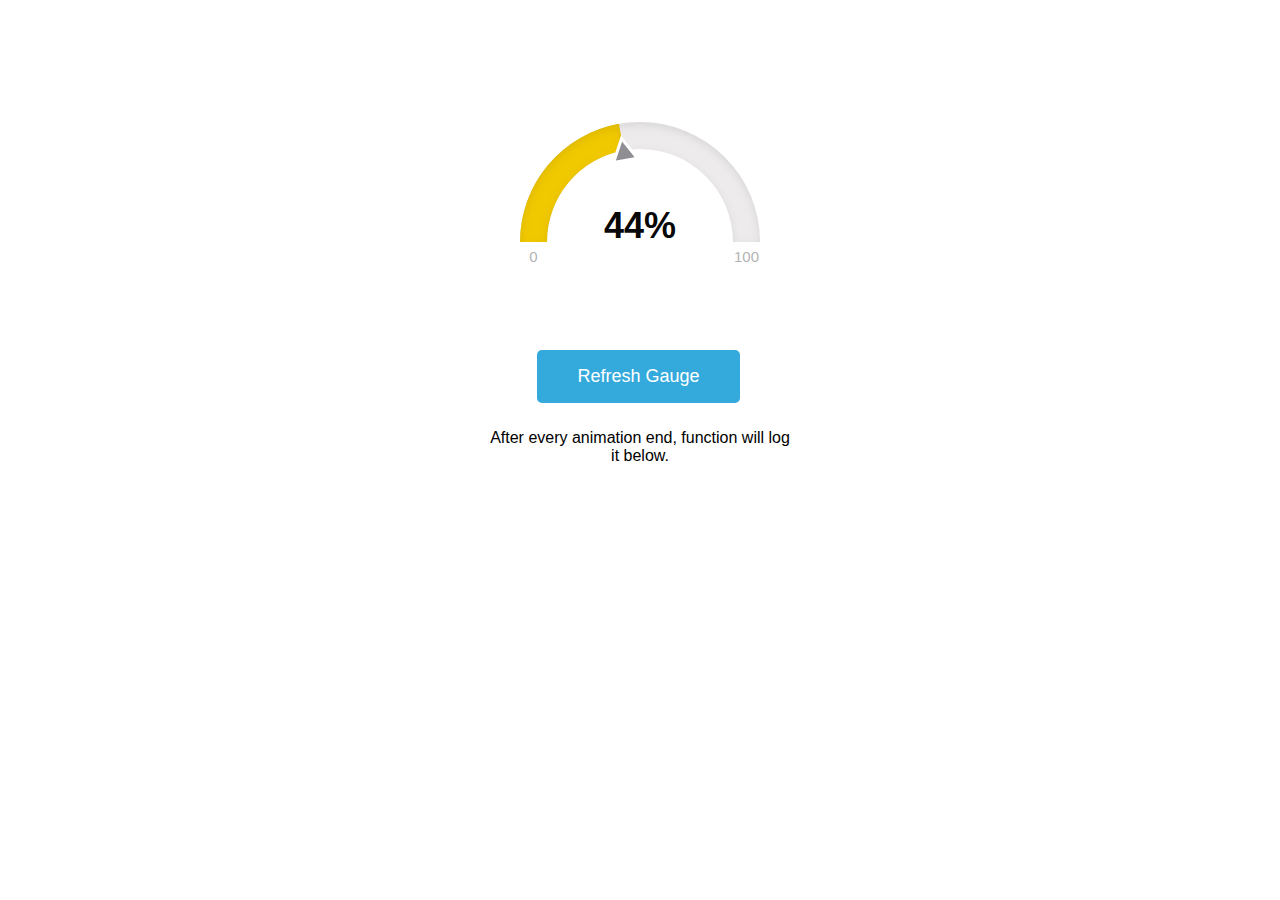
<file: www/examples/animation-events-hooks.html>
<!doctype html>
<html>

  <head>
    <meta charset="utf-8" />
    <title>Animation events hooks</title>
    <meta name="viewport" content="width=device-width">
    <style>
    .wrapper {
      position: relative;
      width: 320px;
      height: 240px;
      margin: 50px auto 0 auto;
      padding-bottom: 30px;
      clear: both;
    }

    .box {
      float: left;
      width: 100%;
      height: 100%;
      box-sizing: border-box;
    }

    .container {
      width: 320px;
      margin: 0 auto;
      text-align: center;
    }

    .gauge {
      width: 320;
      height: 240px;
    }

    button {
      margin: 30px 5px 0 2px;
      padding: 16px 40px;
      border-radius: 5px;
      font-size: 18px;
      border: none;
      background: #34aadc;
      color: white;
      cursor: pointer;
    }

    p {
      padding: 10px;
      font-family: 'Arial';
    }

    #log {
      color: #ccc;
    }
    </style>
  </head>

  <body>
    <div class="wrapper">
      <div class="box">
        <div id="g1" class="gauge"></div>
      </div>
    </div>
    <div class="container">
      <button type="button" id="gauge_refresh">Refresh Gauge</button>
      <p>After every animation end, function will log it below.</p>
      <p id="log"></p>
    </div>
    <script src="../raphael-2.1.4.min.js"></script>
    <script src="../justgage.js"></script>
    <script>
    document.addEventListener("DOMContentLoaded", function(event) {

      var g1 = new JustGage({
        id: 'g1',
        value: 45,
        min: 0,
        max: 100,
        symbol: '%',
        pointer: true,
        pointerOptions: {
          toplength: -15,
          bottomlength: 10,
          bottomwidth: 12,
          color: '#8e8e93',
          stroke: '#ffffff',
          stroke_width: 3,
          stroke_linecap: 'round'
        },
        gaugeWidthScale: 0.6,
        counter: true,
        onAnimationEnd: function() {
          console.log('animation ended');
          var log = document.getElementById('log');
          log.innerHTML = log.innerHTML + 'Animation just ended.<br/>';
        }
      });

      document.getElementById('gauge_refresh').addEventListener('click', function() {
        g1.refresh(getRandomInt(0, 100));
      });
    });
    </script>
  </body>

</html>
</file>
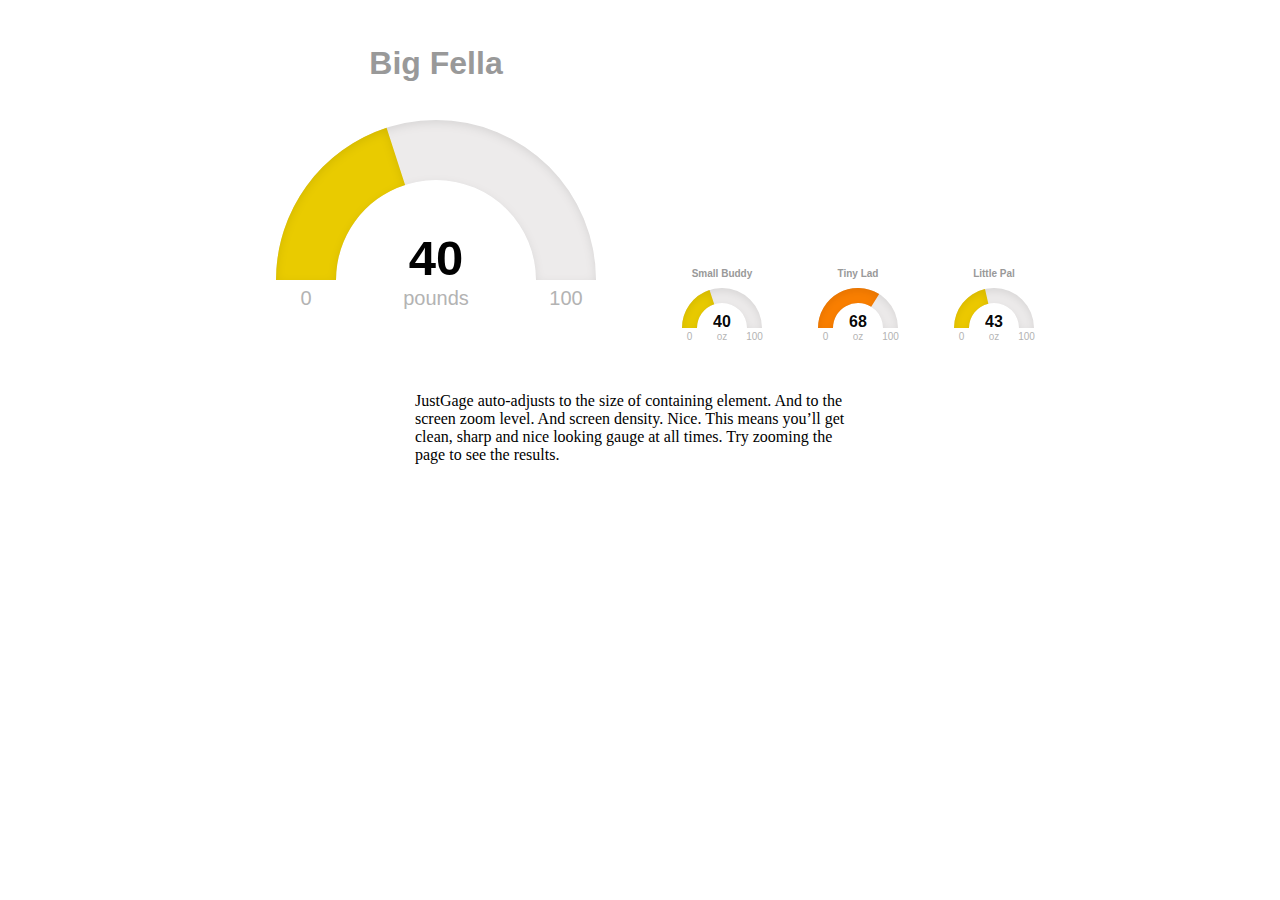
<file: www/examples/auto-adjust.htm>
<!doctype html>

<html>
  <head>
    <title>Auto-adjust</title>
    <meta http-equiv="Content-Type" content="text/html; charset=UTF-8" />
    <style>
      body {
        text-align: center;
      }

      #g1 {
        width:400px; height:320px;
        display: inline-block;
        margin: 1em;
      }

      #g2, #g3, #g4 {
        width:100px; height:80px;
        display: inline-block;
        margin: 1em;
      }

      p {
        display: block;
        width: 450px;
        margin: 2em auto;
        text-align: left;
      }
    </style>


  </head>
  <body>
    <div id="g1"></div>
    <div id="g2"></div>
    <div id="g3"></div>
    <div id="g4"></div>
    <p>
      JustGage auto-adjusts to the size of containing element. And to the screen zoom level. And screen density. Nice. This means you’ll get clean, sharp and nice looking gauge at all times. Try zooming the page to see the results.
    </p>

    <script src="../raphael-2.1.4.min.js"></script>
    <script src="../justgage.js"></script>
    <script>
      var g1, g2, g3, g4;

      window.onload = function(){
        var g1 = new JustGage({
          id: "g1",
          value: getRandomInt(0, 100),
          min: 0,
          max: 100,
          title: "Big Fella",
          label: "pounds"
        });

        var g2 = new JustGage({
          id: "g2",
          value: getRandomInt(0, 100),
          min: 0,
          max: 100,
          title: "Small Buddy",
          label: "oz"
        });

        var g3 = new JustGage({
          id: "g3",
          value: getRandomInt(0, 100),
          min: 0,
          max: 100,
          title: "Tiny Lad",
          label: "oz"
        });

        var g4 = new JustGage({
          id: "g4",
          value: getRandomInt(0, 100),
          min: 0,
          max: 100,
          title: "Little Pal",
          label: "oz"
        });

        setInterval(function() {
          g1.refresh(getRandomInt(50, 100));
          g2.refresh(getRandomInt(50, 100));
          g3.refresh(getRandomInt(0, 50));
          g4.refresh(getRandomInt(0, 50));
        }, 2500);
      };
    </script>
  </body>
</html>
</file>
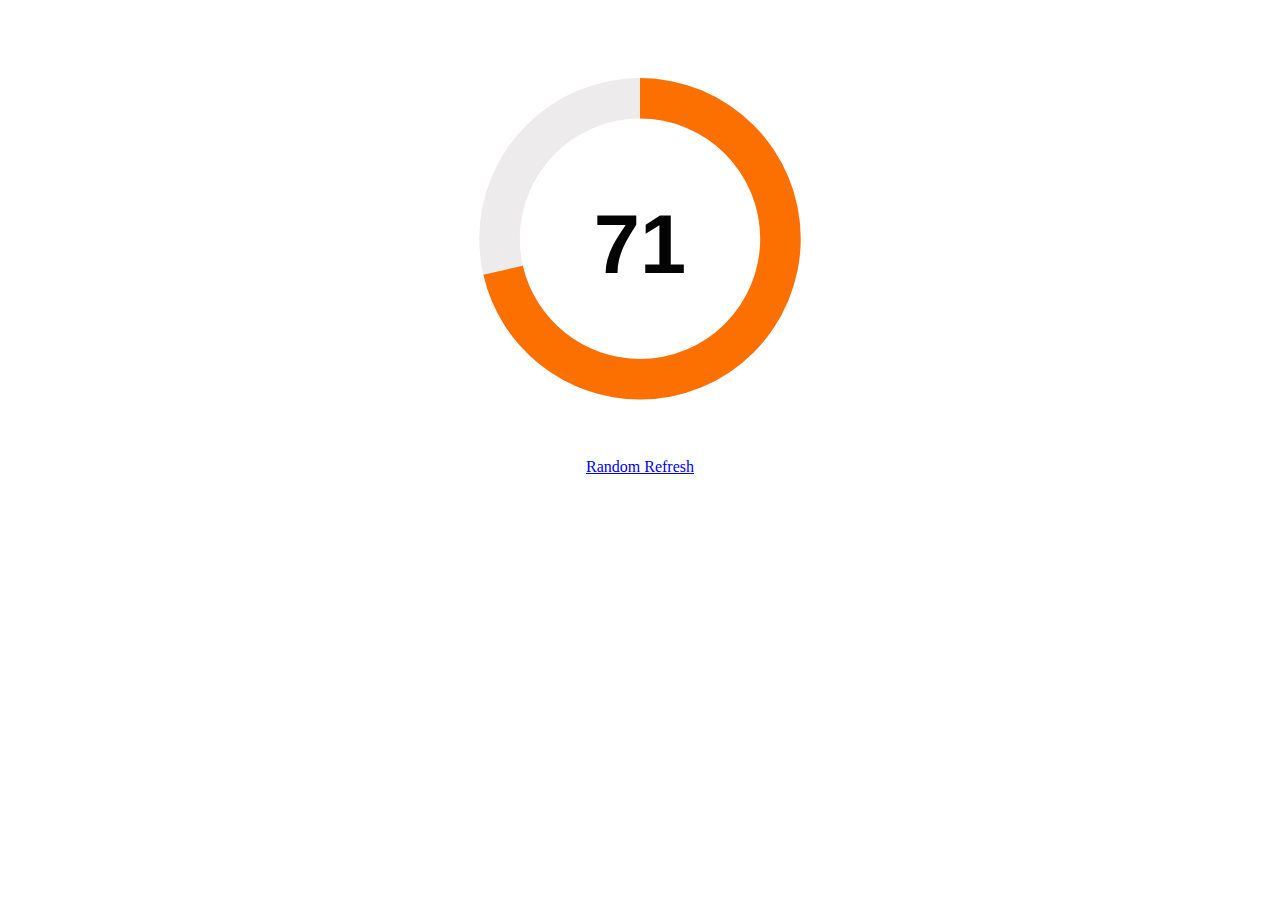
<file: www/examples/counter.html>
<!doctype html>
<html>

<head>
    <meta charset="utf-8" />
    <title>Counter</title>
    <meta name="viewport" content="width=device-width">
    <style>
    .container {
        width: 450px;
        margin: 0 auto;
        text-align: center;
    }

    .gauge {
        width: 450px;
        height: 450px;
    }

    a:link.button,
    a:active.button,
    a:visited.button,
    a:hover.button {
        margin: 30px 5px 0 2px;
        padding: 7px 13px;
    }
    </style>
</head>

<body>
    <div class="container">
        <div id="g1" class="gauge"></div>
        <a href="#" id="g1_refresh">Random Refresh</a>
    </div>
    <script src="../raphael-2.1.4.min.js"></script>
    <script src="../justgage.js"></script>
    <script>
    var g1;
    document.addEventListener("DOMContentLoaded", function(event) {
        g1 = new JustGage({
            id: "g1",
            value: 72,
            min: 0,
            max: 100,
            donut: true,
            gaugeWidthScale: 0.6,
            counter: true,
            hideInnerShadow: true
        });

        document.getElementById('g1_refresh').addEventListener('click', function() {
            g1.refresh(getRandomInt(0, 100));
        });
    });
    </script>
</body>

</html>
</file>
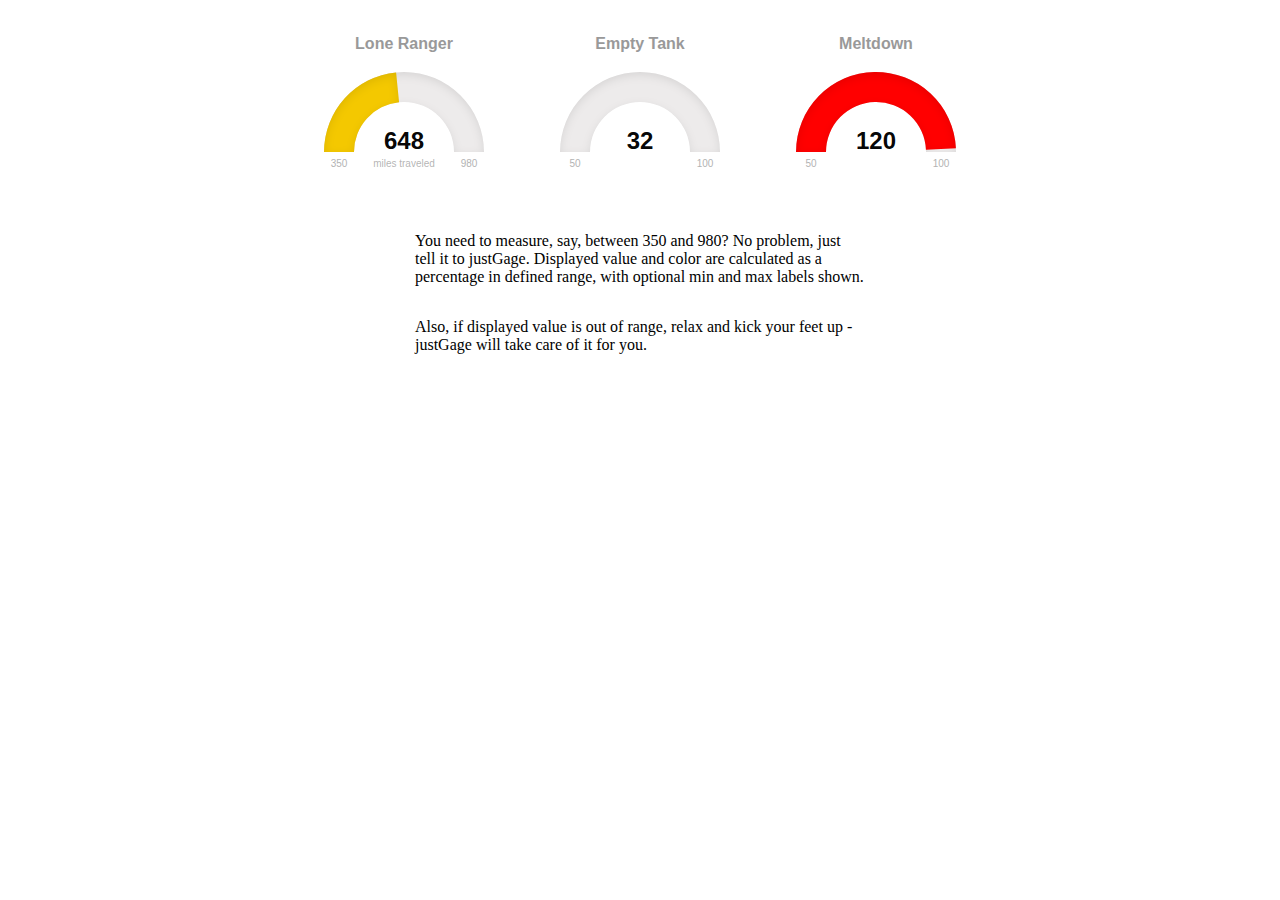
<file: www/examples/custom-interval.htm>
<!doctype html>
<html>

<head>
    <title>Custom interval</title>
    <meta http-equiv="Content-Type" content="text/html; charset=UTF-8" />
    <style>
    body {
        text-align: center;
    }

    #g1,
    #g2,
    #g3 {
        width: 200px;
        height: 160px;
        display: inline-block;
        margin: 1em;
    }

    p {
        display: block;
        width: 450px;
        margin: 2em auto;
        text-align: left;
    }
    </style>
</head>

<body>
    <div id="g1"></div>
    <div id="g2"></div>
    <div id="g3"></div>
    <p>
        You need to measure, say, between 350 and 980? No problem, just tell it to justGage. Displayed value and color are calculated as a percentage in defined range, with optional min and max labels shown.
    </p>
    <p>
        Also, if displayed value is out of range, relax and kick your feet up - justGage will take care of it for you.
    </p>
    <script src="../raphael-2.1.4.min.js"></script>
    <script src="../justgage.js"></script>
    <script>
    var g1, g2, g3;

    document.addEventListener("DOMContentLoaded", function(event) {
        g1 = new JustGage({
            id: "g1",
            value: getRandomInt(350, 980),
            min: 350,
            max: 980,
            title: "Lone Ranger",
            label: "miles traveled"
        });

        g2 = new JustGage({
            id: "g2",
            value: 32,
            min: 50,
            max: 100,
            title: "Empty Tank",
            label: ""
        });

        g3 = new JustGage({
            id: "g3",
            value: 120,
            min: 50,
            max: 100,
            title: "Meltdown",
            label: ""
        });

        setInterval(function() {
            g1.refresh(getRandomInt(350, 980));
            g2.refresh(getRandomInt(0, 49));
            g3.refresh(getRandomInt(101, 200));
        }, 2500);
    });
    </script>
</body>

</html>
</file>
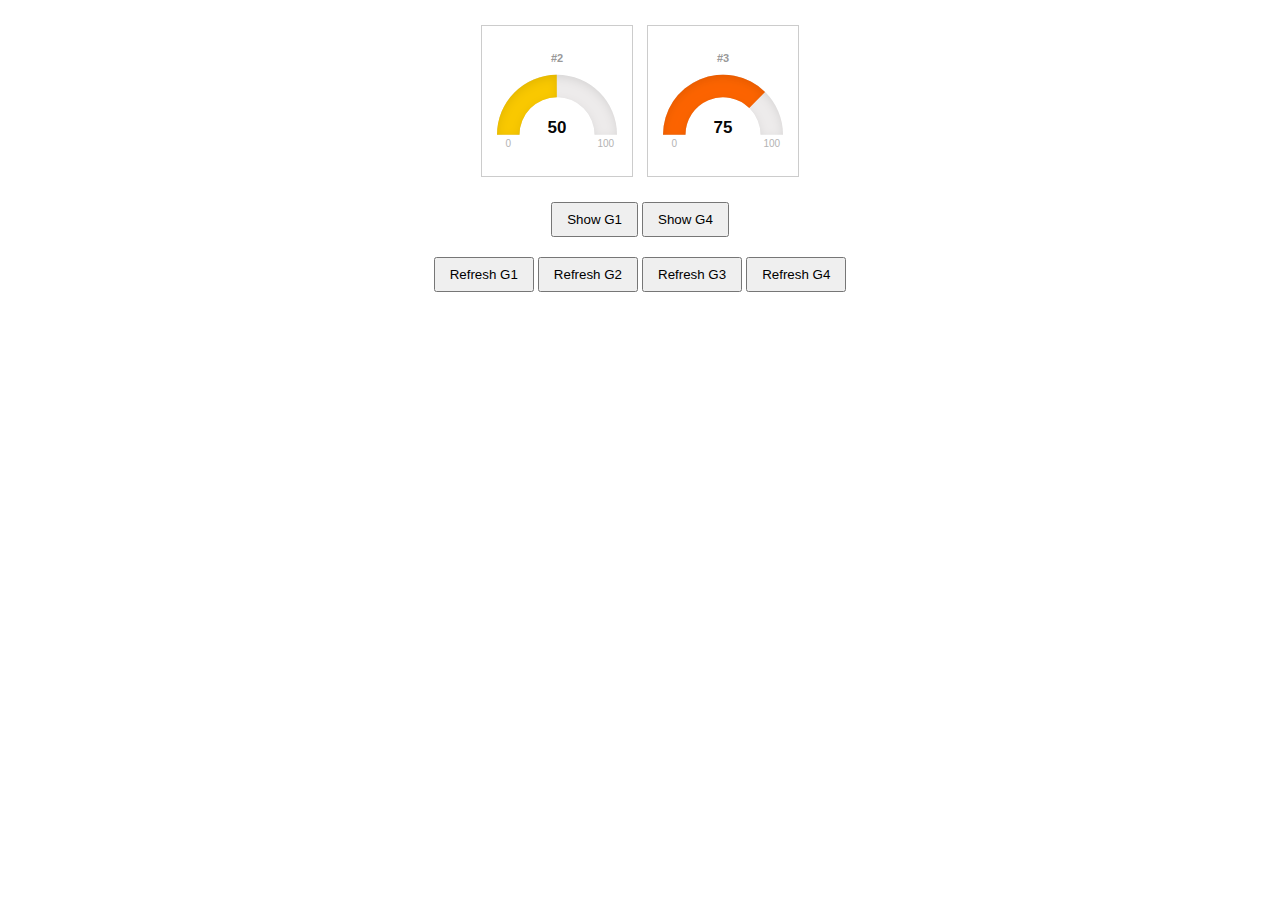
<file: www/examples/custom-node.html>
﻿<!doctype html>
<html>

<head>
    <title>Custom Node</title>
    <meta charset="utf-8" />
    <meta name="viewport" content="width=device-width">
    <style>
    button {
        padding: 8px 14px;
    }

    .container {
        width: 850px;
        margin: 20px auto 0 auto;
        text-align: center;
    }

    .gauge {
        width: 150px;
        height: 150px;
        display: inline-block;
        border: 1px solid #ccc;
        margin: 5px;
    }

    a:link.button,
    a:active.button,
    a:visited.button,
    a:hover.button {
        margin: 20px 5px 0 2px;
        padding: 7px 13px;
    }
    </style>
</head>

<body>
    <div id="cont" class="container">
        <div id="gauge2" class="gauge"></div>
        <div id="gauge3" class="gauge" data-title="#3" data-value="75" data-counter="true"></div>
    </div>
    <div class="container">
        <button type="button" id="g1_show">Show G1</button>
        <button type="button" id="g4_show">Show G4</button>
    </div>
    <div class="container">
        <button type="button" id="g1_refresh">Refresh G1</button>
        <button type="button" id="g2_refresh">Refresh G2</button>
        <button type="button" id="g3_refresh">Refresh G3</button>
        <button type="button" id="g4_refresh">Refresh G4</button>
    </div>
    <script src="../raphael-2.1.4.min.js"></script>
    <script src="../justgage.js"></script>
    <script>
    document.addEventListener("DOMContentLoaded", function(event) {
        var gNode1 = document.createElement('div');
        gNode1.setAttribute("class", "gauge");

        var gNode4 = document.createElement('div');
        gNode4.setAttribute("class", "gauge");
        gNode4.setAttribute("data-title", "#4");
        gNode4.setAttribute("data-value", "100");
        gNode4.setAttribute("data-counter", "true");

        var gauge1 = new JustGage({
            parentNode: gNode1,
            width: 150,
            height: 150,
            title: "#1",
            value: 25,
            min: 0,
            max: 100,
            decimals: 0,
            counter: true
        });

        var gauge2 = new JustGage({
            id: "gauge2",
            title: "#2",
            value: 50,
            min: 0,
            max: 100,
            humanFriendly: false,
            decimals: 0,
            counter: true
        });

        var gauge3 = new JustGage({
            id: "gauge3"
        });

        var gauge4 = new JustGage({
            parentNode: gNode4,
            width: 150,
            height: 150
        });

        document.getElementById('g1_refresh').addEventListener('click', function() {
            gauge1.refresh(getRandomInt(0, 100));
        });

        document.getElementById('g2_refresh').addEventListener('click', function() {
            gauge2.refresh(getRandomInt(0, 100));
        });

        document.getElementById('g3_refresh').addEventListener('click', function() {
            gauge3.refresh(getRandomInt(0, 100));
        });

        document.getElementById('g4_refresh').addEventListener('click', function() {
            gauge4.refresh(getRandomInt(0, 100));
        });

        document.getElementById('g1_show').addEventListener('click', function() {
            var container = document.getElementById("cont");
            container.insertBefore(gNode1, container.childNodes[0]);
            container = null;
        });

        document.getElementById('g4_show').addEventListener('click', function() {
            var container = document.getElementById("cont");
            container.appendChild(gNode4, container.childNodes[0]);
            container = null;
        });

    });
    </script>
</body>

</html>
</file>
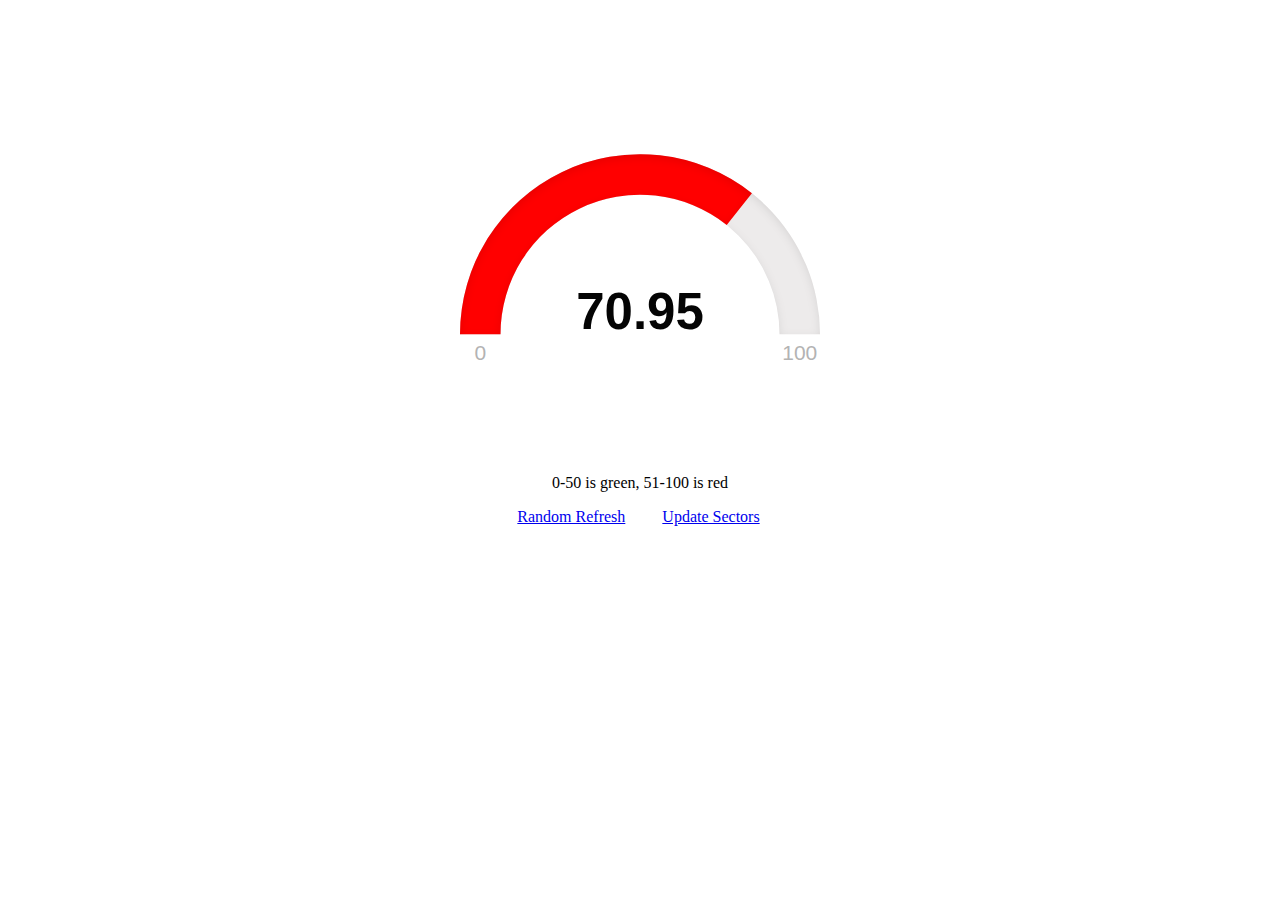
<file: www/examples/custom-sectors.html>
<!doctype html>
<html>

<head>
  <meta charset="utf-8"/>
  <title>Custom Sectors</title>
  <meta name="viewport" content="width=device-width">

  <style>
  .container {
    width: 450px;
    margin: 0 auto;
    text-align: center;
  }

  .gauge {
    width: 450px;
    height: 450px;
  }

  a:link.button,
  a:active.button,
  a:visited.button,
  a:hover.button {
    margin: 30px 5px 0 2px;
    padding: 7px 13px;
  }

  </style>

</head>


<body>

  <div class="container">
    <div id="gg1" class="gauge"></div>
    <p id="gg1_text">0-50 is green, 51-100 is red</p>
    <a href="#" id="gg1_refresh" class="button grey">Random Refresh</a>
    <a href="#" id="gg1_update" class="button grey">Update Sectors</a>
  </div>

  <script src="../raphael-2.1.4.min.js"></script>
  <script src="../justgage.js"></script>
  <script>
  document.addEventListener("DOMContentLoaded", function(event) {
    var gg1 = new JustGage({
      id: "gg1",
      value : 72.15,
      min: 0,
      max: 100,
      decimals: 2,
      gaugeWidthScale: 0.6,
      customSectors: [{
        color : "#00ff00",
        lo : 0,
        hi : 50
      },{
        color : "#ff0000",
        lo : 50,
        hi : 100
      }],
      counter: true
    });

    document.getElementById('gg1_refresh').addEventListener('click', function() {
      gg1.refresh(getRandomInt(0, 100));
    });

    document.getElementById('gg1_update').addEventListener('click', function() {
      gg1.update({
        value: getRandomInt(0, 100),
        customSectors: [{
          color : "#00ff00",
          lo : 0,
          hi : 25
        },{
          color : "#ff0000",
          lo : 25,
          hi : 100
        }]
      });
      document.getElementById('gg1_text').innerHTML = "<b>UPDATE</b>: 0-25 is green, 26-100 is red"
    });
  });
  </script>
</body>
</html>
</file>
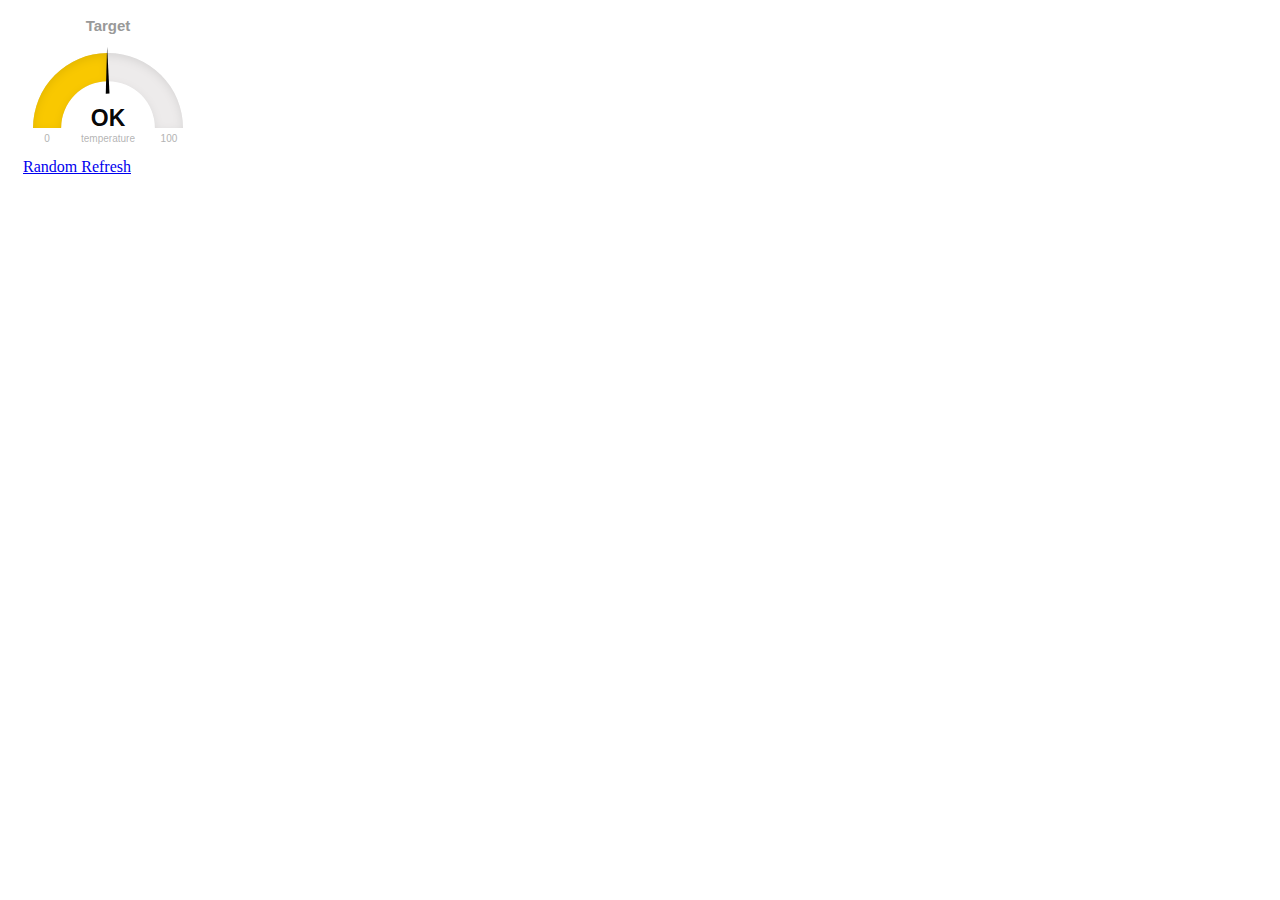
<file: www/examples/custom-value-renderer.html>
<!doctype html>
<html>

<head>
    <meta charset="utf-8" />
    <title>Custom Render Function</title>
    <style>
    .container {
        margin: 0 auto;
        text-align: center;
    }

    .gauge_container {
        text-align: left;
        height: 450px;
        display: inline-block;
        border: 1px solid #ccc;
        margin: 40px 5px 0 5px;
    }

    .gauge {
        width: 300px;
        height: 200px;
        display: inline-block;
        -webkit-transform: translate3d(0, 0, 0);
    }

    .controls {
        text-align: left;
    }

    li {
        padding: 10px 0 0 0;
    }

    li.refresh {
        border-top: 1px solid #eee;
        border-bottom: 1px solid #eee;
        padding-top: 15px;
        padding-bottom: 15px;
    }

    label {
        font-family: Arial;
        display: inline-block;
        width: 65px;
        margin: 0 0 5px 0;
        text-align: right;
        padding: 5px;
        color: #919191;
    }

    input {
        font-weight: bold;
        font-size: 13px;
        padding: 10px;
        border: 1px solid #ccc;
        margin: 5px;
    }

    input[disabled=disabled] {
        font-weight: normal;
        font-size: 11px;
        padding: 0 0 0 10px;
        margin: 0px;
        color: #777777;
        border-color: transparent;
        background: #fff;
    }

    a:link.button,
    a:active.button,
    a:visited.button,
    a:hover.button {
        margin: 0px 5px 0 2px;
        padding: 7px 13px;
    }
    </style>
</head>

<body>
    <div id="gg1" style="width: 200px; height: 150px;"></div>
    <a href="#" id="gg1_refresh" class="button grey">Random Refresh</a>
    <script src="../raphael-2.1.4.min.js"></script>
    <script src="../justgage.js"></script>
    <script>
    document.addEventListener("DOMContentLoaded", function(event) {
        var gg1 = new JustGage({
            id: "gg1",
            value: 50,
            min: 0,
            max: 100,
            title: "Target",
            label: "temperature",
            pointer: true,
            textRenderer: function(val) {
                if (val < 50) {
                    return 'Cold';
                } else if (val > 50) {
                    return 'Hot';
                } else if (val === 50) {
                    return 'OK';
                }
            },
            onAnimationEnd: function() {
                console.log('f: onAnimationEnd()');
            }
        });

        document.getElementById('gg1_refresh').addEventListener('click', function() {
            gg1.refresh(getRandomInt(0, 100));
            return false;
        });
    });
    </script>
</body>

</html>
</file>
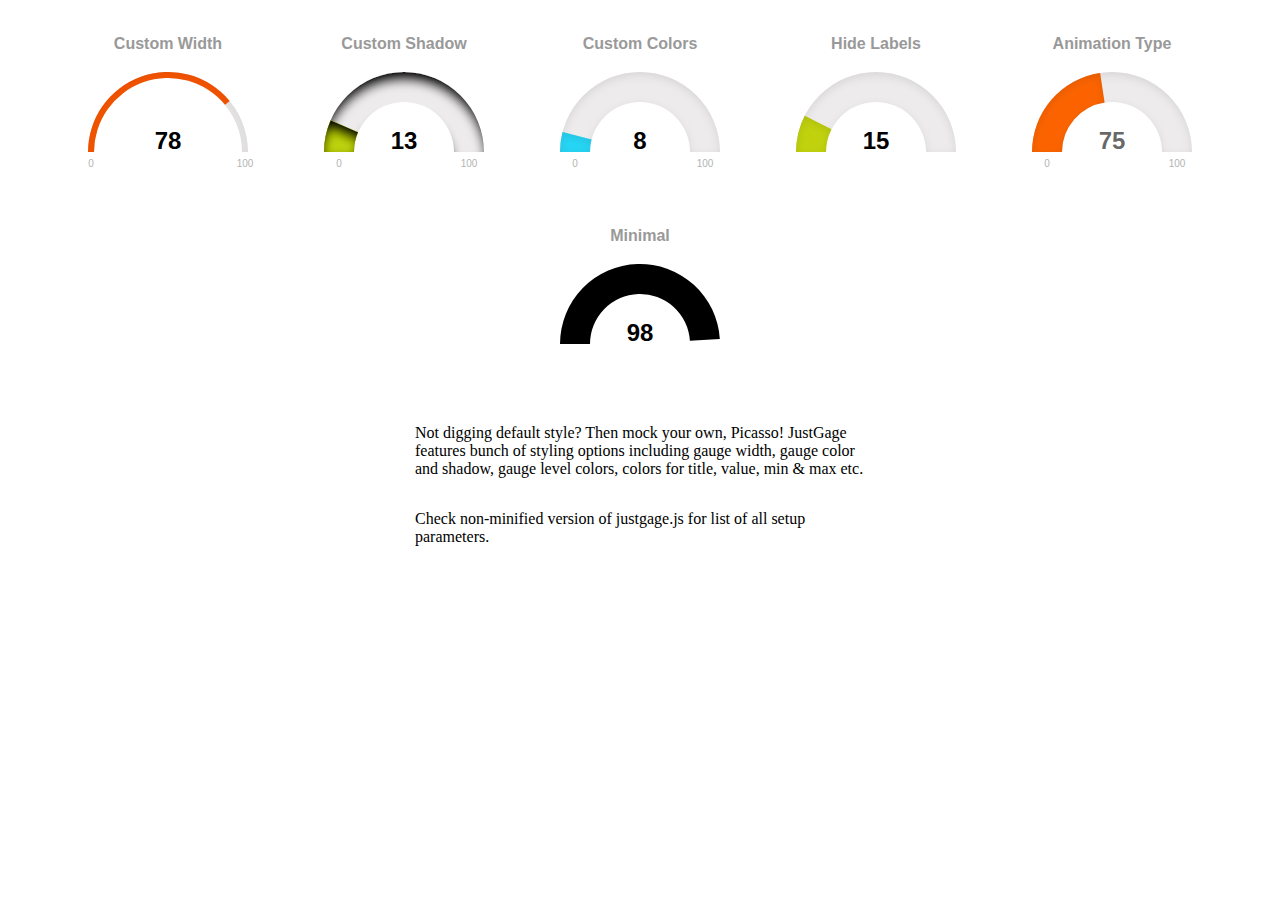
<file: www/examples/customize-style.htm>
<!doctype html>

<html>
  <head>
    <title>Customize style</title>
    <meta http-equiv="Content-Type" content="text/html; charset=UTF-8" />

    <style>
      body {
        text-align: center;
      }

      #g1, #g2, #g3, #g4, #g5, #g6 {
        width:200px; height:160px;
        display: inline-block;
        margin: 1em;
      }

      p {
        display: block;
        width: 450px;
        margin: 2em auto;
        text-align: left;
      }
    </style>

	</head>
  <body>
    <div id="g1"></div>
    <div id="g2"></div>
    <div id="g3"></div>
    <div id="g4"></div>
    <div id="g5"></div>
    <div id="g6"></div>
    <p>
      Not digging default style? Then mock your own, Picasso! JustGage features bunch of styling options including gauge width, gauge color and shadow, gauge level colors, colors for title, value, min &amp; max etc.
    </p>
    <p>
      Check non-minified version of justgage.js for list of all setup parameters.
    </p>
    <script src="../raphael-2.1.4.min.js"></script>
    <!--<script src="../justgage-1.0.1.js"></script>-->
    <script src="../justgage.js"></script>
    <script>
    document.addEventListener("DOMContentLoaded", function(event) {

      var g1, g2, g3, g4, g5, g6;

      var g1 = new JustGage({
        id: "g1",
        value: getRandomInt(0, 100),
        min: 0,
        max: 100,
        title: "Custom Width",
        label: "",
        gaugeWidthScale: 0.2
      });

      var g2 = new JustGage({
        id: "g2",
        value: getRandomInt(0, 100),
        min: 0,
        max: 100,
        title: "Custom Shadow",
        label: "",
        shadowOpacity: 1,
        shadowSize: 5,
        shadowVerticalOffset: 10
      });

      var g3 = new JustGage({
        id: "g3",
        value: getRandomInt(0, 100),
        min: 0,
        max: 100,
        title: "Custom Colors",
        label: "",
        levelColors: [
          "#00fff6",
          "#ff00fc",
          "#1200ff"
        ]
      });

      var g4 = new JustGage({
        id: "g4",
        value: getRandomInt(0, 100),
        min: 0,
        max: 100,
        title: "Hide Labels",
        hideMinMax: true
      });


      var g5 = new JustGage({
        id: "g5",
        value: getRandomInt(0, 100),
        min: 0,
        max: 100,
        title: "Animation Type",
        label: "",
        startAnimationTime: 2000,
        startAnimationType: ">",
        refreshAnimationTime: 1000,
        refreshAnimationType: "bounce"
      });

      var g6 = new JustGage({
        id: "g6",
        value: getRandomInt(0, 100),
        min: 0,
        max: 100,
        title: "Minimal",
        label: "",
        hideMinMax: true,
        gaugeColor: "#fff",
        levelColors: ["#000"],
        hideInnerShadow: true,
        startAnimationTime: 1,
        startAnimationType: "linear",
        refreshAnimationTime: 1,
        refreshAnimationType: "linear"
      });

        setInterval(function() {
          g1.refresh(getRandomInt(0, 100));
          g2.refresh(getRandomInt(0, 100));
          g3.refresh(getRandomInt(0, 100));
          g4.refresh(getRandomInt(0, 100));
          g5.refresh(getRandomInt(0, 100));
          g6.refresh(getRandomInt(0, 100));
        }, 2500);

    });
    </script>
  </body>
</html>
</file>
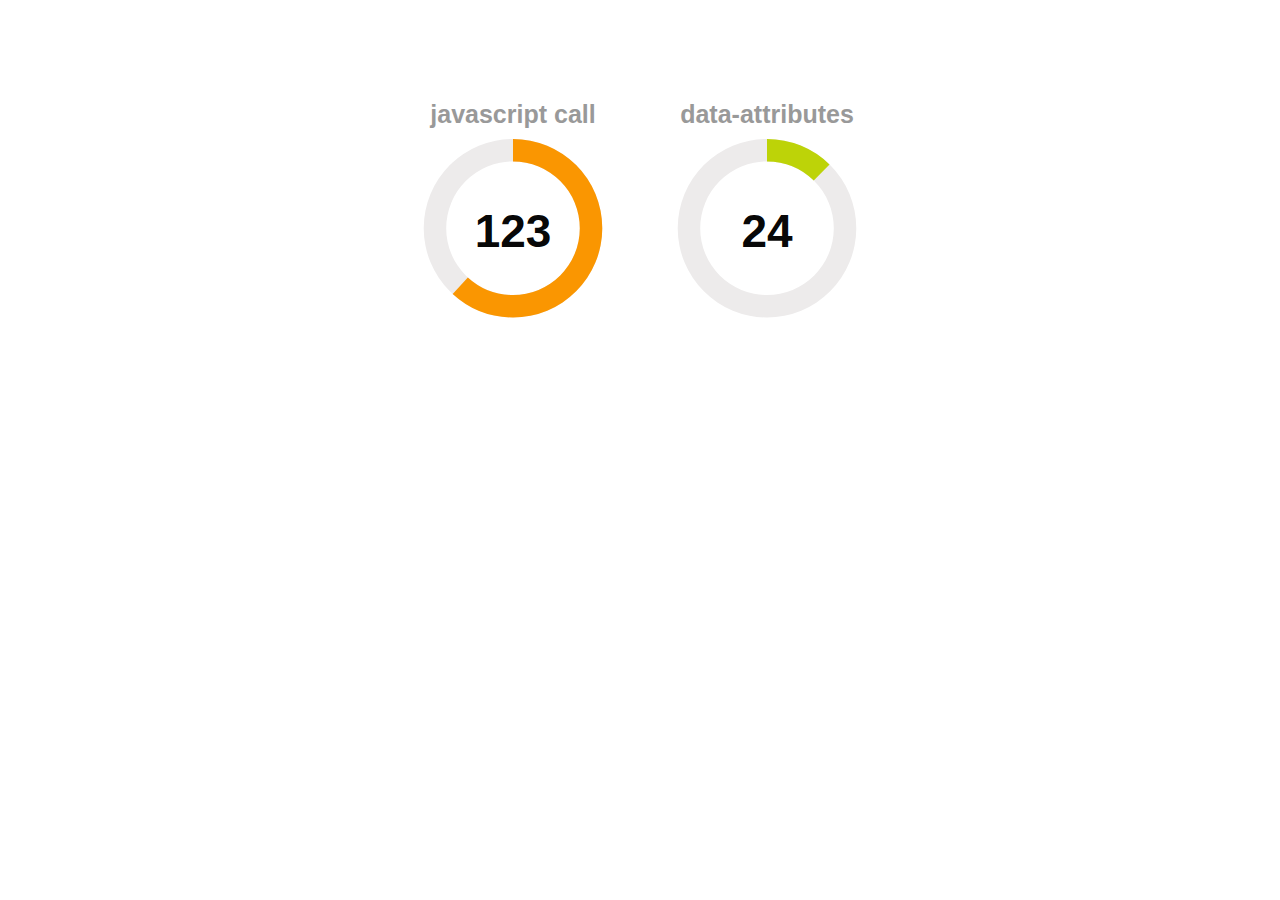
<file: www/examples/defaults.html>
<!doctype html>
<html>

<head>
  <meta charset="utf-8" />
  <title>Defaults</title>
  <meta name="viewport" content="width=device-width">
  <style>
  .container {
    width: 600px;
    margin: 100px auto;
    text-align: center;
  }

  .gauge {
    width: 250px;
    height: 250px;
    display: inline-block;
  }

  </style>
</head>

<body>
  <div class="container">
    <div id="gg1" class="gauge"></div>
    <div id="gg2" class="gauge" data-value="25"></div>
  </div>
  <script src="../raphael-2.1.4.min.js"></script>
  <script src="../justgage.js"></script>
  <script>
  document.addEventListener("DOMContentLoaded", function(event) {

    var dflt = {
      min: 0,
      max: 200,
      donut: true,
      gaugeWidthScale: 0.6,
      counter: true,
      hideInnerShadow: true
    }

    var gg1 = new JustGage({
      id: 'gg1',
      value: 125,
      title: 'javascript call',
      defaults: dflt
    });

    var gg2 = new JustGage({
      id: 'gg2',
      title: 'data-attributes',
      defaults: dflt
    });

  });
  </script>
</body>

</html>
</file>
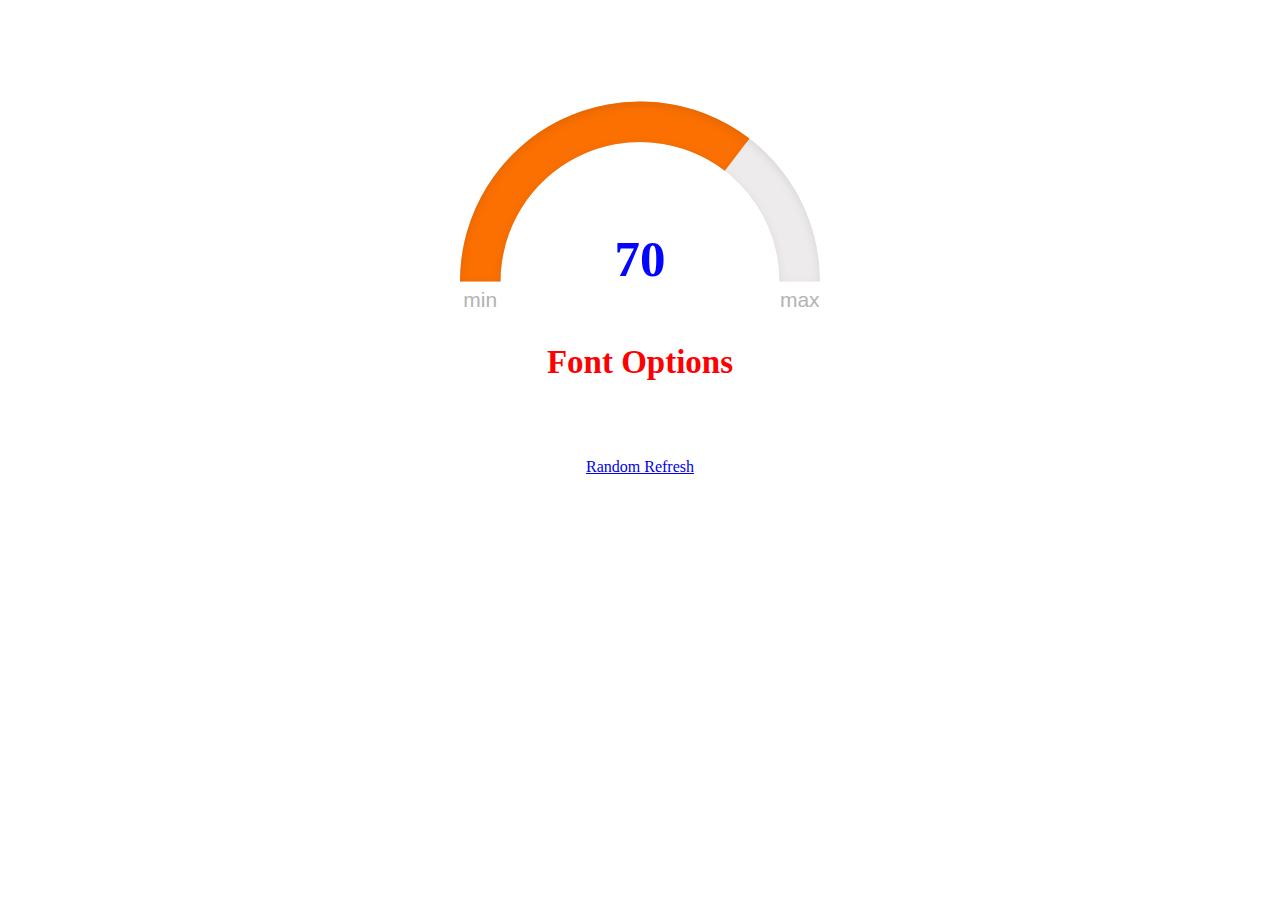
<file: www/examples/font-options.html>
<!doctype html>
<html>

<head>
    <meta charset="utf-8" />
    <title>Counter</title>
    <meta name="viewport" content="width=device-width">
    <style>
    .container {
        width: 450px;
        margin: 0 auto;
        text-align: center;
    }

    .gauge {
        width: 450px;
        height: 450px;
    }

    a:link.button,
    a:active.button,
    a:visited.button,
    a:hover.button {
        margin: 30px 5px 0 2px;
        padding: 7px 13px;
    }
    </style>
</head>

<body>
    <div class="container">
        <div id="g1" class="gauge"></div>
        <a href="#" id="g1_refresh">Random Refresh</a>
    </div>
    <script src="../raphael-2.1.4.min.js"></script>
    <script src="../justgage.js"></script>
    <script>
    var g1;
    document.addEventListener("DOMContentLoaded", function(event) {
        g1 = new JustGage({
            id: "g1",
            title: "Font Options",
            value: 72,
            min: 0,
            minTxt: "min",
            max: 100,
            maxTxt: "max",
            gaugeWidthScale: 0.6,
            counter: true,
            titleFontColor: "red",
            titleFontFamily: "Georgia",
            titlePosition: "below",
            valueFontColor: "blue",
            valueFontFamily: "Georgia"
        });
		
		

        document.getElementById('g1_refresh').addEventListener('click', function() {
            g1.refresh(getRandomInt(0, 100));
        });
    });
    </script>
</body>

</html>
</file>
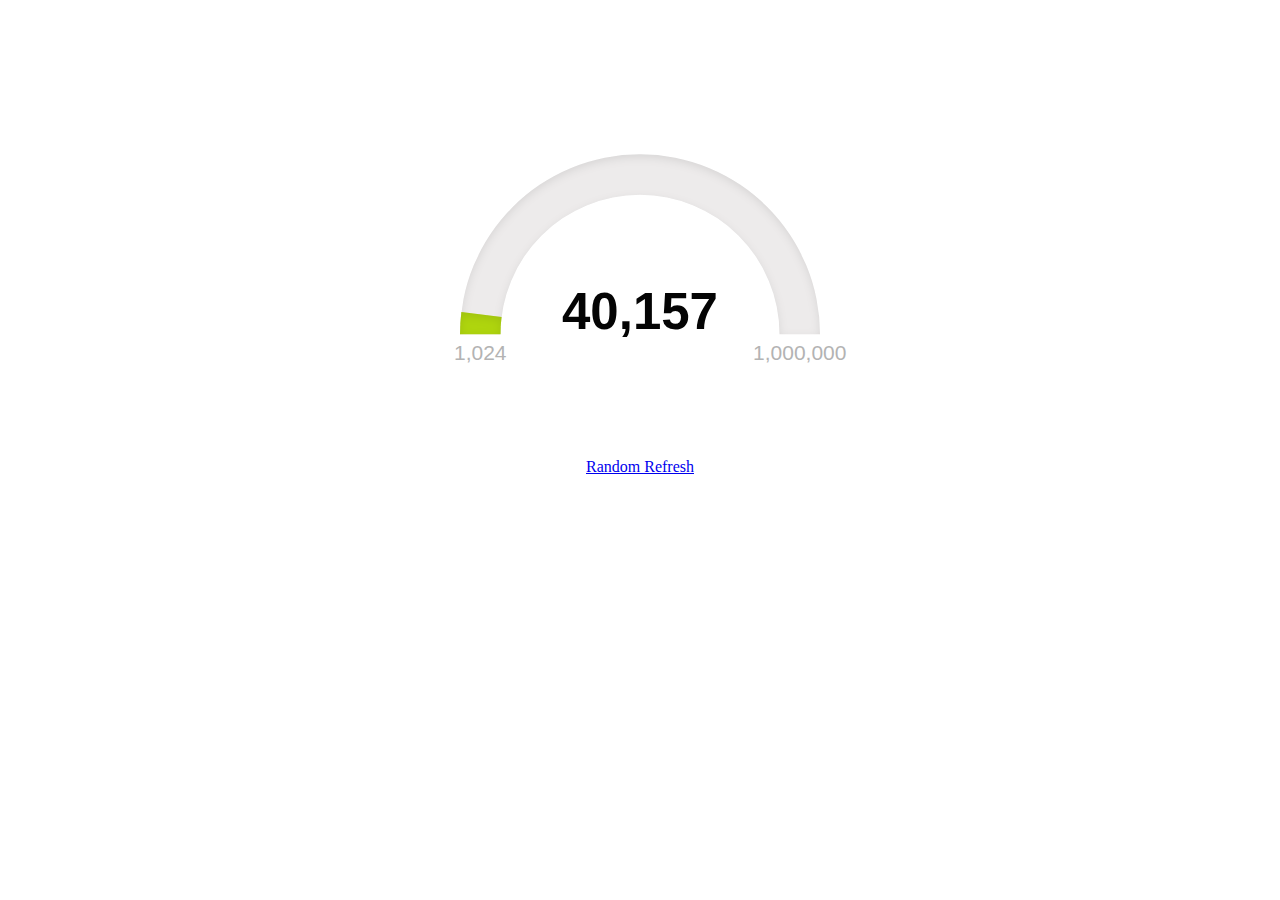
<file: www/examples/format-number.html>
<!doctype html>
<html>

<head>
    <meta charset="utf-8" />
    <title>Counter</title>
    <meta name="viewport" content="width=device-width">
    <style>
    .container {
        width: 450px;
        margin: 0 auto;
        text-align: center;
    }

    .gauge {
        width: 450px;
        height: 450px;
    }

    a:link.button,
    a:active.button,
    a:visited.button,
    a:hover.button {
        margin: 30px 5px 0 2px;
        padding: 7px 13px;
    }
    </style>
</head>

<body>
    <div class="container">
        <div id="gg1" class="gauge"></div>
        <a href="#" id="gg1_refresh">Random Refresh</a>
    </div>
    <script src="../raphael-2.1.4.min.js"></script>
    <script src="../justgage.js"></script>
    <script>
    document.addEventListener("DOMContentLoaded", function(event) {
        var gg1 = new JustGage({
            id: "gg1",
            value: 40960,
            min: 1024,
            max: 1000000,
            gaugeWidthScale: 0.6,
            counter: true,
            formatNumber: true
        });

        document.getElementById('gg1_refresh').addEventListener('click', function() {
            gg1.refresh(getRandomInt(1024, 1000000));
        });
    });
    </script>
</body>

</html>
</file>
